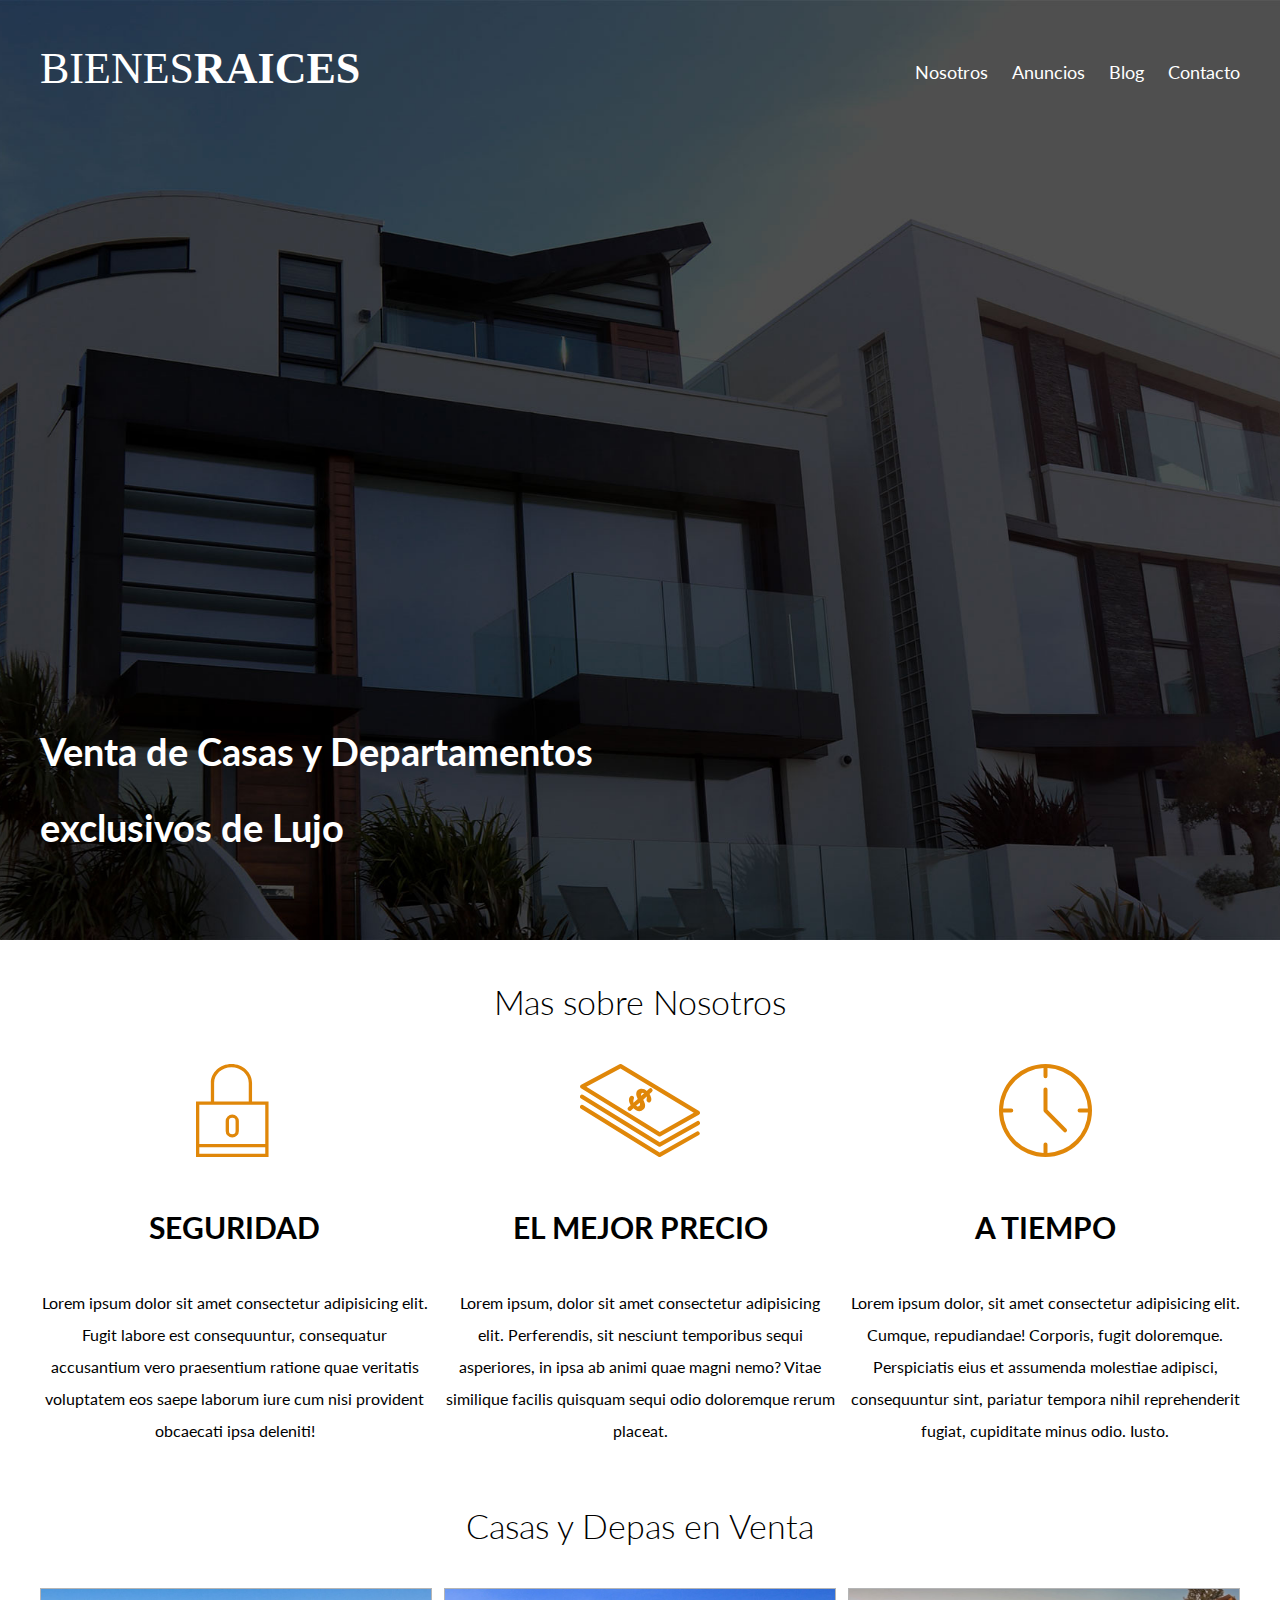
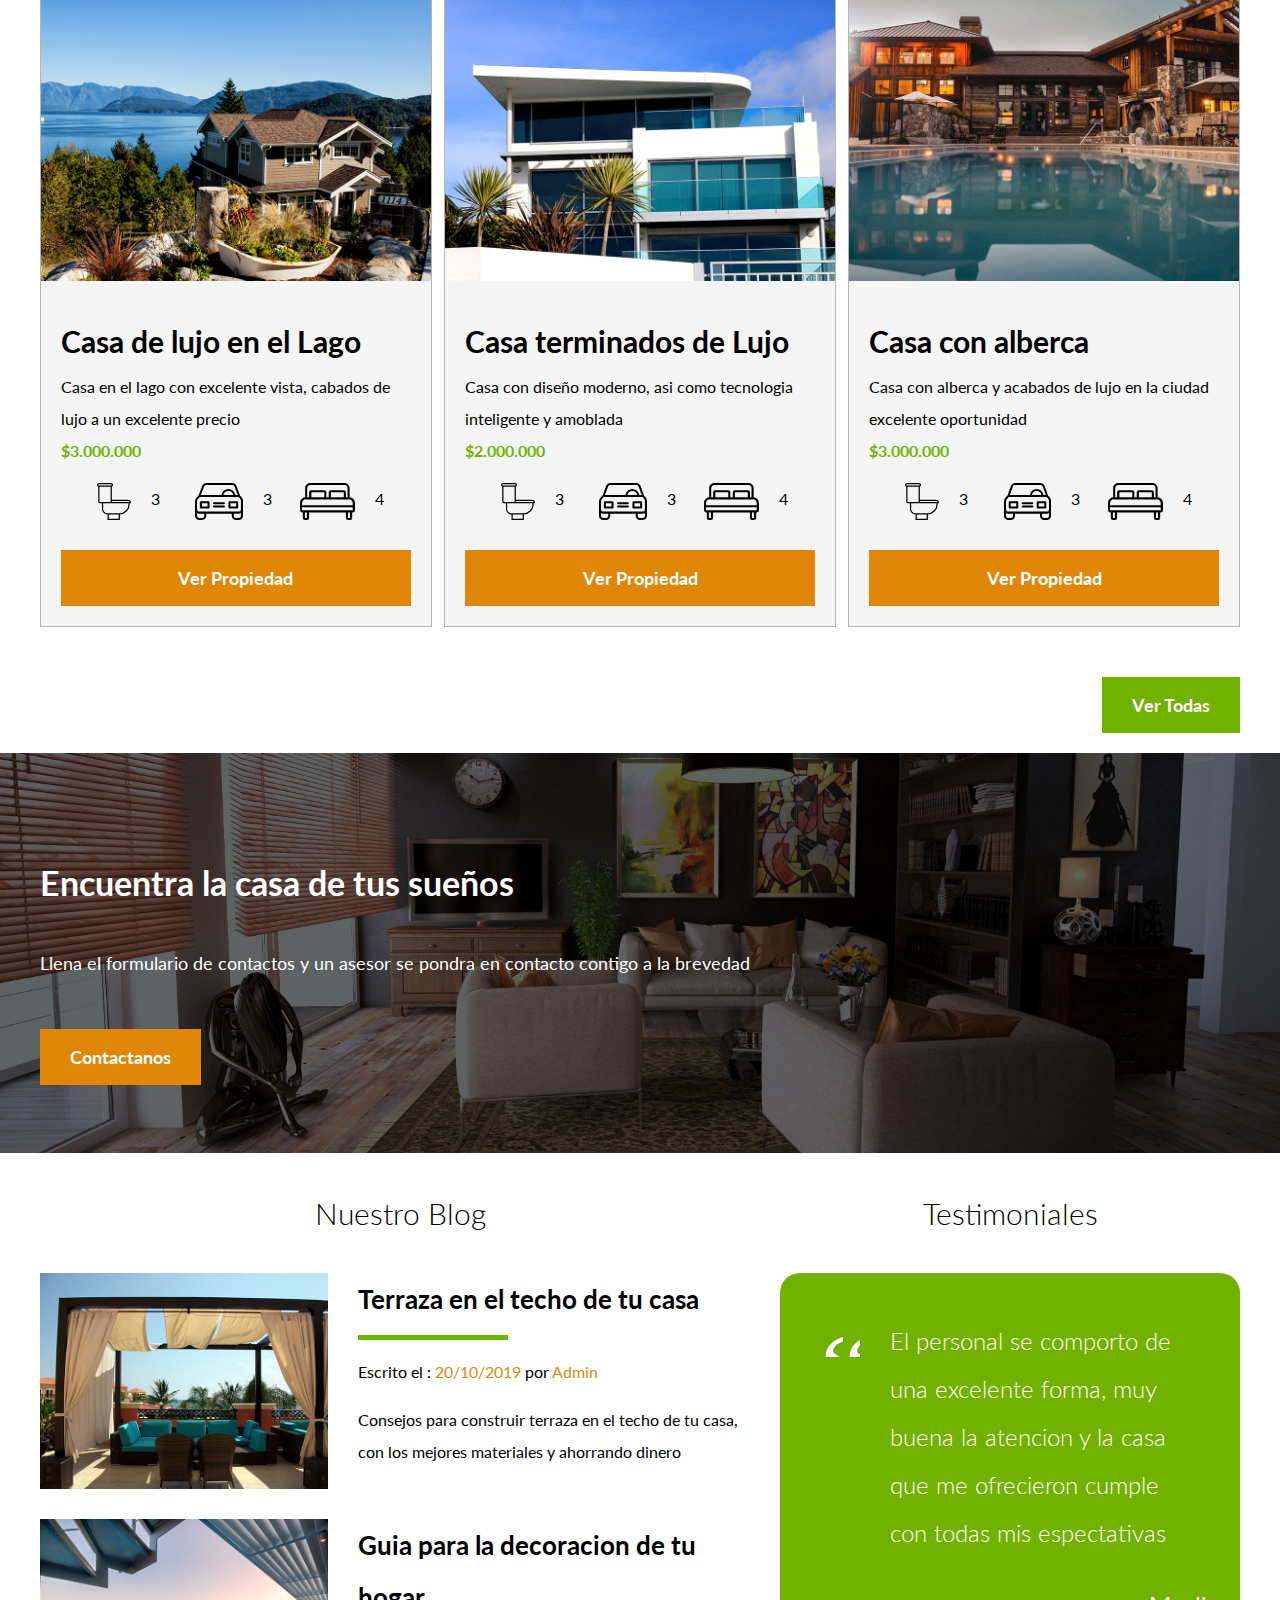
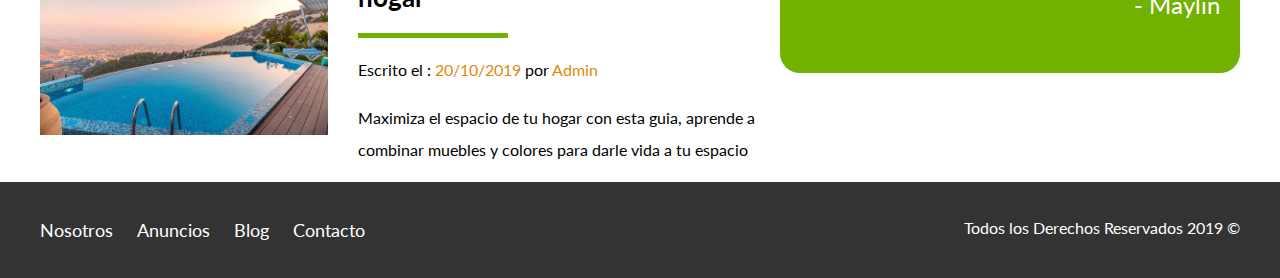
<file: index.html>
<!DOCTYPE html>
<html lang="en">

<head>
    <meta charset="UTF-8">
    <meta name="viewport" content="width=device-width, initial-scale=1.0">
    <meta http-equiv="X-UA-Compatible" content="ie=edge">
    <title>BIENES RAICES DEMO</title>
    <link href="https://fonts.googleapis.com/css?family=Lato:300,400,700,900" rel="stylesheet">
    <link rel="stylesheet" href="css/normalize.css">
    <link rel="stylesheet" href="css/style.css">
</head>

<body>

    <header class="site-header inicio">
        <div class="contenedor contenido-header">
            <!--contenedor-->
            <div class="barra">
                <a href="/">

                    <img src="img/logo.svg" alt="Logotipo de Bienes Raices">
                </a>
                <nav class="navegacion">
                    <a href="nosotros.html">Nosotros</a>
                    <a href="Anuncios.html">Anuncios</a>
                    <a href="Blog.html">Blog</a>
                    <a href="Contacto.html">Contacto</a>
                </nav>
            </div>
            <h1>Venta de Casas y Departamentos exclusivos de Lujo</h1>
        </div>
        <!--contenedor-->
    </header>
    <section class="contenedor seccion">
        <h2 class="fw-300 centrar-texto">Mas sobre Nosotros</h2>
        <div class="icono-nosotros">
            <div class="icono">
                <img src="img/icono1.svg" alt="Icono de Seguridad">
                <h3>Seguridad</h3>
                <p>Lorem ipsum dolor sit amet consectetur adipisicing elit. Fugit labore est consequuntur, consequatur
                    accusantium vero praesentium ratione quae veritatis voluptatem eos saepe laborum iure cum nisi
                    provident
                    obcaecati ipsa deleniti!</p>
            </div>

            <div class="icono">
                <img src="img/icono2.svg" alt="Icono de Mejor Precio">
                <h3>El Mejor Precio</h3>
                <p>Lorem ipsum, dolor sit amet consectetur adipisicing elit. Perferendis, sit nesciunt temporibus sequi
                    asperiores, in ipsa ab animi quae magni nemo? Vitae similique facilis quisquam sequi odio doloremque
                    rerum placeat.</p>
            </div>

            <div class="icono">
                <img src="img/icono3.svg" alt="Icono a Tiempo">
                <h3>A Tiempo</h3>
                <p>Lorem ipsum dolor, sit amet consectetur adipisicing elit. Cumque, repudiandae! Corporis, fugit
                    doloremque. Perspiciatis eius et assumenda molestiae adipisci, consequuntur sint, pariatur tempora
                    nihil
                    reprehenderit fugiat, cupiditate minus odio. Iusto.</p>
            </div>
        </div>
    </section>

    <main class="seccion contenedor">
        <h2 class="fw-300 centrar-texto">Casas y Depas en Venta</h2>
        <div class="contenedor-anuncios">

            <div class="anuncio">
                <img src="img/anuncio1.jpg" alt="Anuncio casa en el lago">
                <div class="contenido-anuncio">
                    <h3>Casa de lujo en el Lago</h3>
                    <p>Casa en el lago con excelente vista, cabados de lujo a un excelente precio</p>
                    <p class="precio">$3.000.000</p>
                    <ul class="iconos-caracteristicas">
                        <li>
                            <img src="img/icono_wc.svg" alt="icono wc">
                            <p>3</p>
                        </li>
                        <li>
                            <img src="img/icono_estacionamiento.svg" alt="icono autos">
                            <p>3</p>
                        </li>
                        <li>
                            <img src="img/icono_dormitorio.svg" alt="icono habitaciones">
                            <p>4</p>
                        </li>
                    </ul>

                    <a href="anuncio.html" class="boton boton-amarillo d-block">Ver Propiedad</a>
                </div>
            </div>

            <div class="anuncio">
                <img src="img/anuncio2.jpg" alt="Anuncio casa terminados de lujo">
                <div class="contenido-anuncio">
                    <h3>Casa terminados de Lujo</h3>
                    <p>Casa con diseño moderno, asi como tecnologia inteligente y amoblada</p>
                    <p class="precio">$2.000.000</p>
                    <ul class="iconos-caracteristicas">
                        <li>
                            <img src="img/icono_wc.svg" alt="icono wc">
                            <p>3</p>
                        </li>
                        <li>
                            <img src="img/icono_estacionamiento.svg" alt="icono autos">
                            <p>3</p>
                        </li>
                        <li>
                            <img src="img/icono_dormitorio.svg" alt="icono habitaciones">
                            <p>4</p>
                        </li>
                    </ul>
                    <a href="anuncio.html" class="boton boton-amarillo d-block">Ver Propiedad</a>
                </div>
            </div>

            <div class="anuncio">
                <img src="img/anuncio3.jpg" alt="Anuncio casa con alberca">
                <div class="contenido-anuncio">
                    <h3>Casa con alberca</h3>
                    <p>Casa con alberca y acabados de lujo en la ciudad excelente oportunidad</p>
                    <p class="precio">$3.000.000</p>
                    <ul class="iconos-caracteristicas">
                        <li>
                            <img src="img/icono_wc.svg" alt="icono wc">
                            <p>3</p>
                        </li>
                        <li>
                            <img src="img/icono_estacionamiento.svg" alt="icono autos">
                            <p>3</p>
                        </li>
                        <li>
                            <img src="img/icono_dormitorio.svg" alt="icono habitaciones">
                            <p>4</p>
                        </li>
                    </ul>
                    <a href="anuncio.html" class="boton boton-amarillo d-block">Ver Propiedad</a>
                </div>
            </div>
        </div>
        <div class="ver-todas">
            <a href="anuncios.html" class="boton boton-verde">Ver Todas</a>
        </div>
    </main>
    <section class="imagen-contacto">
        <div class="contenedor contenido-contacto">
            <h2>Encuentra la casa de tus sueños</h2>
            <p>Llena el formulario de contactos y un asesor se pondra en contacto contigo a la brevedad</p>
            <a href="contacto.html" class="boton boton-amarillo">Contactanos</a>
        </div>
    </section>
    <div class="seccion-inferior contenedor">
        <section class="blog">
            <h3 class="centrar-texto fw-300">Nuestro Blog</h3>
            <article class="entrada-blog">
                <div class="imagen">
                    <img src="img/blog1.jpg" alt="Entrada de Blog">
                </div>
                <div class="texto-entrada">
                    <a href="entrada.html">
                        <h4>Terraza en el techo de tu casa</h4>
                    </a>
                    <p>Escrito el : <span>20/10/2019</span> por <span>Admin</span> </p>
                    <p>Consejos para construir terraza en el techo de tu casa, con los mejores materiales
                        y ahorrando dinero</p>
                </div>
            </article>

            <article class="entrada-blog">
                <div class="imagen">
                    <img src="img/blog2.jpg" alt="Entrada a Blog">
                </div>
                <div class="texto-entrada">
                    <a href="entrada.html">
                        <h4>Guia para la decoracion de tu hogar</h4>
                    </a>
                    <p>Escrito el : <span>20/10/2019</span> por <span>Admin</span> </p>
                    <p>Maximiza el espacio de tu hogar con esta guia, aprende a combinar muebles y colores para darle
                        vida a
                        tu
                        espacio</p>
                </div>
            </article>
        </section>

        <section class="testimoniales">
            <h3 class="centrar-texto fw-300">Testimoniales</h3>
            <div class="testimonial">
                <blockquote>El personal se comporto de una excelente forma, muy buena la atencion y la casa que me
                    ofrecieron
                    cumple con todas mis espectativas
                </blockquote>
                <p>- Maylin</p>
            </div>
        </section>
    </div>
    <footer class="site-footer seccion">
        <div class="contenedor contenedor-footer">
            <nav class="navegacion">
                <a href="nosotros.html">Nosotros</a>
                <a href="Anuncios.html">Anuncios</a>
                <a href="Blog.html">Blog</a>
                <a href="Contacto.html">Contacto</a>
            </nav>

            <p class="copyright">Todos los Derechos Reservados 2019 &copy;</p>
        </div>
    </footer>

</body>

</html>
</file>
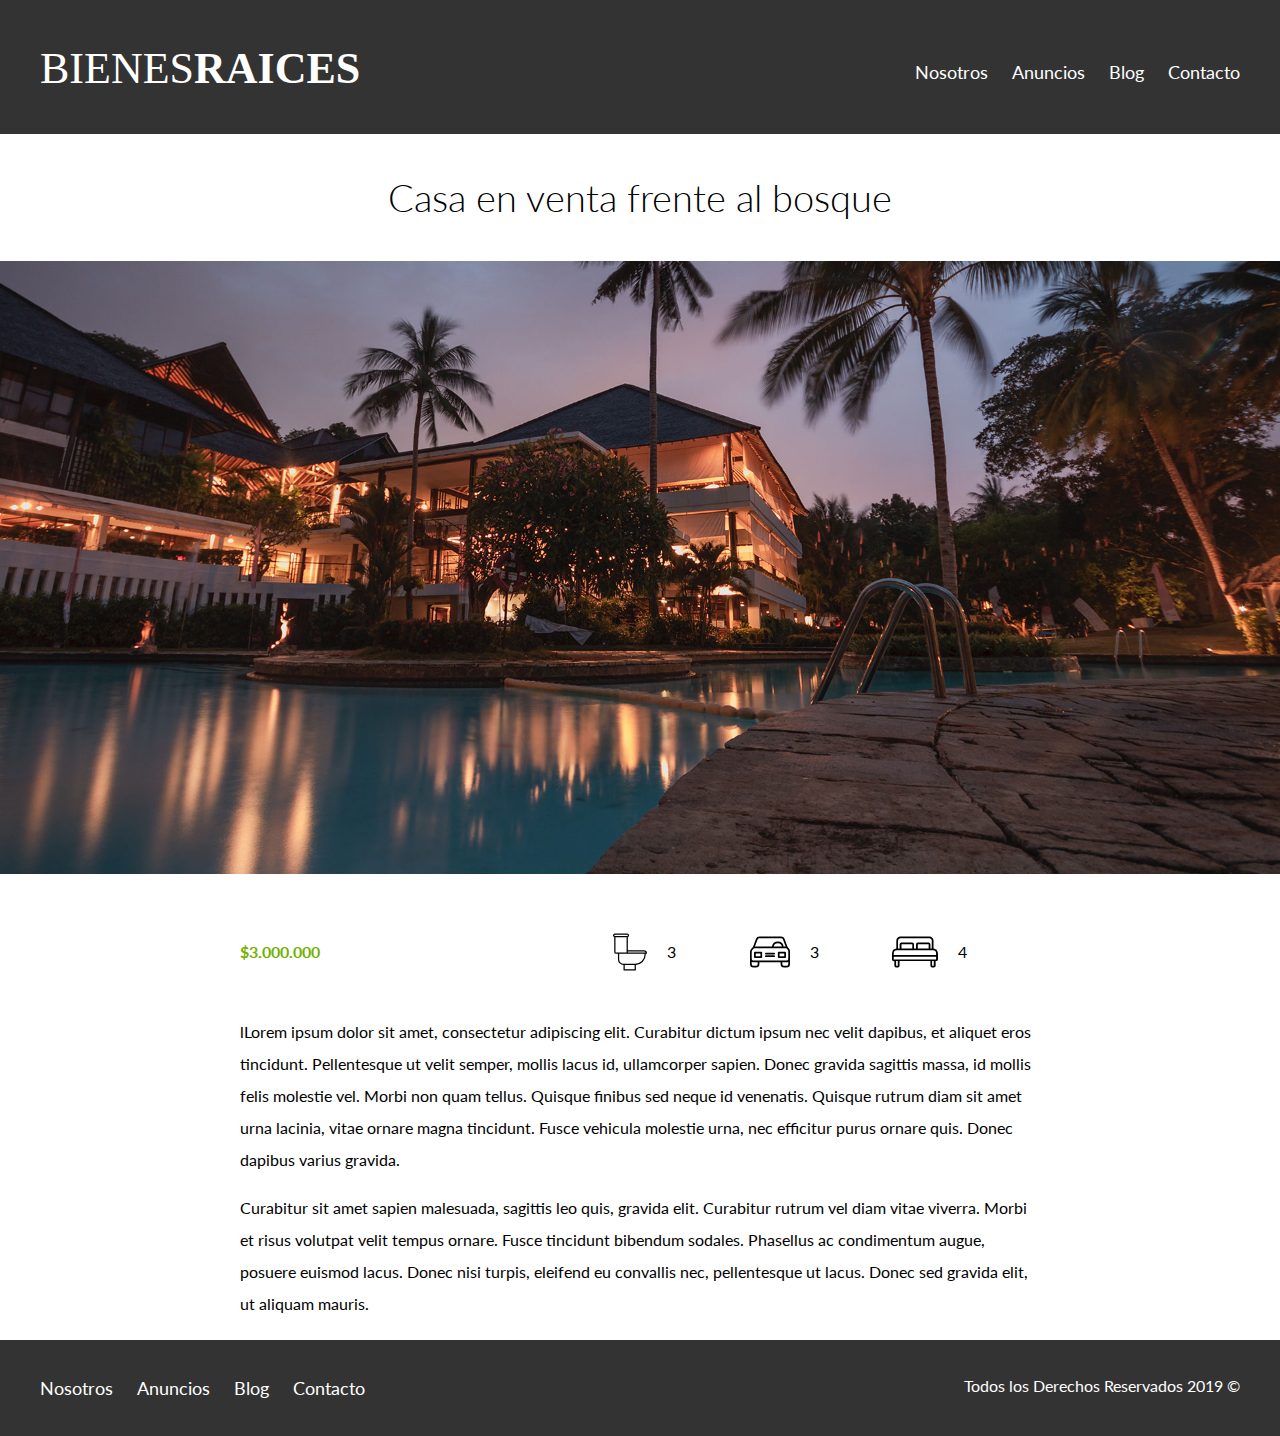
<file: anuncio.html>
<!DOCTYPE html>
<html lang="en">

<head>
    <meta charset="UTF-8">
    <meta name="viewport" content="width=device-width, initial-scale=1.0">
    <meta http-equiv="X-UA-Compatible" content="ie=edge">
    <title>BIENES RAICES </title>
    <link href="https://fonts.googleapis.com/css?family=Lato:300,400,700,900" rel="stylesheet">
    <link rel="stylesheet" href="css/normalize.css">
    <link rel="stylesheet" href="css/style.css">
</head>

<body>

    <header class="site-header">
        <div class="contenedor contenido-header">
            <!--contenedor-->
            <div class="barra">
                <a href="/">

                    <img src="img/logo.svg" alt="Logotipo de Bienes Raices">
                </a>
                <nav class="navegacion">
                    <a href="nosotros.html">Nosotros</a>
                    <a href="Anuncios.html">Anuncios</a>
                    <a href="Blog.html">Blog</a>
                    <a href="Contacto.html">Contacto</a>
                </nav>
            </div>

        </div>
        <!--contenedor-->
    </header>
    <h1 class="fw-300 centrar-texto">Casa en venta frente al bosque</h1>
    <img src="img/destacada.jpg" alt="Imagen anuncio">
    <main class="contenedor seccion contenido-centrado">
        <div class="resumen-propiedad">
            <p class="precio">$3.000.000</p>
            <ul class="iconos-caracteristicas">
                <li>
                    <img src="img/icono_wc.svg" alt="icono wc">
                    <p>3</p>
                </li>
                <li>
                    <img src="img/icono_estacionamiento.svg" alt="icono autos">
                    <p>3</p>
                </li>
                <li>
                    <img src="img/icono_dormitorio.svg" alt="icono habitaciones">
                    <p>4</p>
                </li>
            </ul>
        </div>
        <!--resumen-propiedad-->
        <p>lLorem ipsum dolor sit amet, consectetur adipiscing elit. Curabitur dictum ipsum nec velit dapibus, et
            aliquet eros tincidunt. Pellentesque ut velit semper, mollis lacus id, ullamcorper sapien. Donec gravida
            sagittis massa, id mollis felis molestie vel. Morbi non quam tellus. Quisque finibus sed neque id venenatis.
            Quisque rutrum diam sit amet urna lacinia, vitae ornare magna tincidunt. Fusce vehicula molestie urna, nec
            efficitur purus ornare quis. Donec dapibus varius gravida.</p>

        <p>Curabitur sit amet sapien malesuada, sagittis leo quis, gravida elit. Curabitur rutrum vel diam vitae
            viverra. Morbi et risus volutpat velit tempus ornare. Fusce tincidunt bibendum sodales. Phasellus ac
            condimentum augue, posuere euismod lacus. Donec nisi turpis, eleifend eu convallis nec, pellentesque ut
            lacus. Donec sed gravida elit, ut aliquam mauris.</p>
    </main>
    <footer class="site-footer seccion">
        <div class="contenedor contenedor-footer">
            <nav class="navegacion">
                <a href="nosotros.html">Nosotros</a>
                <a href="Anuncios.html">Anuncios</a>
                <a href="Blog.html">Blog</a>
                <a href="Contacto.html">Contacto</a>
            </nav>

            <p class="copyright">Todos los Derechos Reservados 2019 &copy;</p>
        </div>
    </footer>

</body>

</html>
</file>
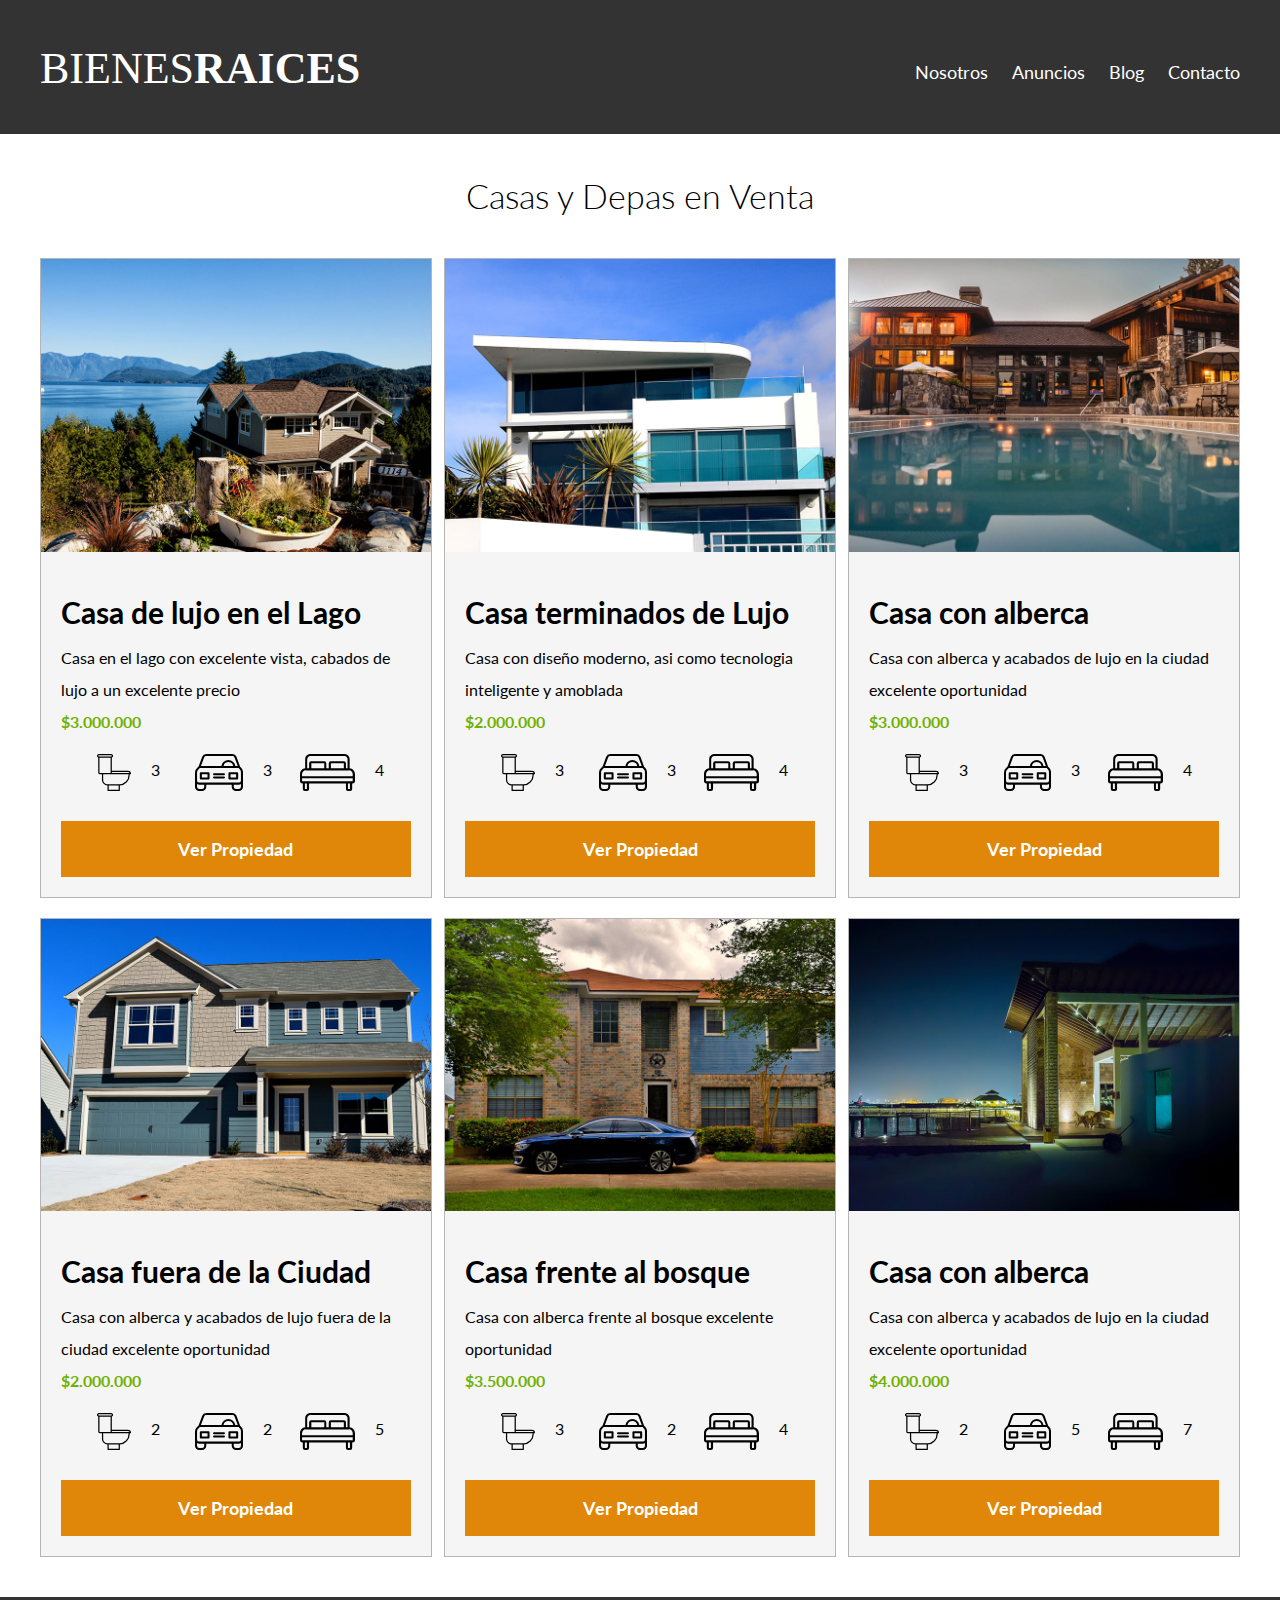
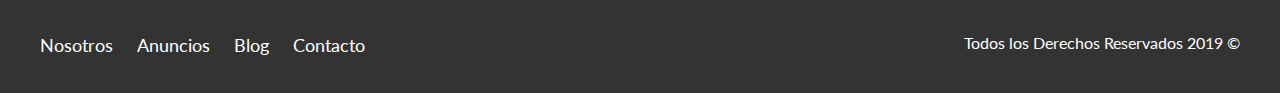
<file: anuncios.html>
<!DOCTYPE html>
<html lang="en">

<head>
    <meta charset="UTF-8">
    <meta name="viewport" content="width=device-width, initial-scale=1.0">
    <meta http-equiv="X-UA-Compatible" content="ie=edge">
    <title>BIENES RAICES </title>
    <link href="https://fonts.googleapis.com/css?family=Lato:300,400,700,900" rel="stylesheet">
    <link rel="stylesheet" href="css/normalize.css">
    <link rel="stylesheet" href="css/style.css">
</head>

<header class="site-header">
    <div class="contenedor contenido-header">
        <!--contenedor-->
        <div class="barra">
            <a href="/">

                <img src="img/logo.svg" alt="Logotipo de Bienes Raices">
            </a>
            <nav class="navegacion">
                <a href="nosotros.html">Nosotros</a>
                <a href="Anuncios.html">Anuncios</a>
                <a href="Blog.html">Blog</a>
                <a href="Contacto.html">Contacto</a>
            </nav>
        </div>

    </div>
    <!--contenedor-->
</header>


<main class="seccion contenedor">
    <h2 class="fw-300 centrar-texto">Casas y Depas en Venta</h2>
    <div class="contenedor-anuncios">

        <div class="anuncio">
            <img src="img/anuncio1.jpg" alt="Anuncio casa en el lago">
            <div class="contenido-anuncio">
                <h3>Casa de lujo en el Lago</h3>
                <p>Casa en el lago con excelente vista, cabados de lujo a un excelente precio</p>
                <p class="precio">$3.000.000</p>
                <ul class="iconos-caracteristicas">
                    <li>
                        <img src="img/icono_wc.svg" alt="icono wc">
                        <p>3</p>
                    </li>
                    <li>
                        <img src="img/icono_estacionamiento.svg" alt="icono autos">
                        <p>3</p>
                    </li>
                    <li>
                        <img src="img/icono_dormitorio.svg" alt="icono habitaciones">
                        <p>4</p>
                    </li>
                </ul>

                <a href="anuncio.html" class="boton boton-amarillo d-block">Ver Propiedad</a>
            </div>
        </div>

        <div class="anuncio">
            <img src="img/anuncio2.jpg" alt="Anuncio casa terminados de lujo">
            <div class="contenido-anuncio">
                <h3>Casa terminados de Lujo</h3>
                <p>Casa con diseño moderno, asi como tecnologia inteligente y amoblada</p>
                <p class="precio">$2.000.000</p>
                <ul class="iconos-caracteristicas">
                    <li>
                        <img src="img/icono_wc.svg" alt="icono wc">
                        <p>3</p>
                    </li>
                    <li>
                        <img src="img/icono_estacionamiento.svg" alt="icono autos">
                        <p>3</p>
                    </li>
                    <li>
                        <img src="img/icono_dormitorio.svg" alt="icono habitaciones">
                        <p>4</p>
                    </li>
                </ul>
                <a href="anuncio.html" class="boton boton-amarillo d-block">Ver Propiedad</a>
            </div>
        </div>

        <div class="anuncio">
            <img src="img/anuncio3.jpg" alt="Anuncio casa con alberca">
            <div class="contenido-anuncio">
                <h3>Casa con alberca</h3>
                <p>Casa con alberca y acabados de lujo en la ciudad excelente oportunidad</p>
                <p class="precio">$3.000.000</p>
                <ul class="iconos-caracteristicas">
                    <li>
                        <img src="img/icono_wc.svg" alt="icono wc">
                        <p>3</p>
                    </li>
                    <li>
                        <img src="img/icono_estacionamiento.svg" alt="icono autos">
                        <p>3</p>
                    </li>
                    <li>
                        <img src="img/icono_dormitorio.svg" alt="icono habitaciones">
                        <p>4</p>
                    </li>
                </ul>
                <a href="anuncio.html" class="boton boton-amarillo d-block">Ver Propiedad</a>
            </div>
            <!--contenido-anuncio-->
        </div>
        <!--anuncio-->
        <div class="anuncio">
            <img src="img/anuncio4.jpg" alt="Anuncio casa de Lujo">
            <div class="contenido-anuncio">
                <h3>Casa fuera de la Ciudad</h3>
                <p>Casa con alberca y acabados de lujo fuera de la ciudad excelente oportunidad</p>
                <p class="precio">$2.000.000</p>
                <ul class="iconos-caracteristicas">
                    <li>
                        <img src="img/icono_wc.svg" alt="icono wc">
                        <p>2</p>
                    </li>
                    <li>
                        <img src="img/icono_estacionamiento.svg" alt="icono autos">
                        <p>2</p>
                    </li>
                    <li>
                        <img src="img/icono_dormitorio.svg" alt="icono habitaciones">
                        <p>5</p>
                    </li>
                </ul>
                <a href="anuncio.html" class="boton boton-amarillo d-block">Ver Propiedad</a>
            </div>
            <!--contenido-anuncio-->
        </div>
        <!--anuncio-->
        <div class="anuncio">
            <img src="img/anuncio5.jpg" alt="Anuncio frente al bosque">
            <div class="contenido-anuncio">
                <h3>Casa frente al bosque</h3>
                <p>Casa con alberca frente al bosque excelente oportunidad</p>
                <p class="precio">$3.500.000</p>
                <ul class="iconos-caracteristicas">
                    <li>
                        <img src="img/icono_wc.svg" alt="icono wc">
                        <p>3</p>
                    </li>
                    <li>
                        <img src="img/icono_estacionamiento.svg" alt="icono autos">
                        <p>2</p>
                    </li>
                    <li>
                        <img src="img/icono_dormitorio.svg" alt="icono habitaciones">
                        <p>4</p>
                    </li>
                </ul>
                <a href="anuncio.html" class="boton boton-amarillo d-block">Ver Propiedad</a>
            </div>
            <!--contenido-anuncio-->
        </div>
        <!--anuncio-->
        <div class="anuncio">
            <img src="img/anuncio6.jpg" alt="Anuncio casa con alberca">
            <div class="contenido-anuncio">
                <h3>Casa con alberca</h3>
                <p>Casa con alberca y acabados de lujo en la ciudad excelente oportunidad</p>
                <p class="precio">$4.000.000</p>
                <ul class="iconos-caracteristicas">
                    <li>
                        <img src="img/icono_wc.svg" alt="icono wc">
                        <p>2</p>
                    </li>
                    <li>
                        <img src="img/icono_estacionamiento.svg" alt="icono autos">
                        <p>5</p>
                    </li>
                    <li>
                        <img src="img/icono_dormitorio.svg" alt="icono habitaciones">
                        <p>7</p>
                    </li>
                </ul>
                <a href="anuncio.html" class="boton boton-amarillo d-block">Ver Propiedad</a>
            </div>
            <!--contenido-anuncio-->
        </div>
        <!--anuncio-->
    </div>

</main>

<body>


    <footer class="site-footer seccion">
        <div class="contenedor contenedor-footer">
            <nav class="navegacion">
                <a href="nosotros.html">Nosotros</a>
                <a href="Anuncios.html">Anuncios</a>
                <a href="Blog.html">Blog</a>
                <a href="Contacto.html">Contacto</a>
            </nav>

            <p class="copyright">Todos los Derechos Reservados 2019 &copy;</p>
        </div>
    </footer>

</body>

</html>
</file>
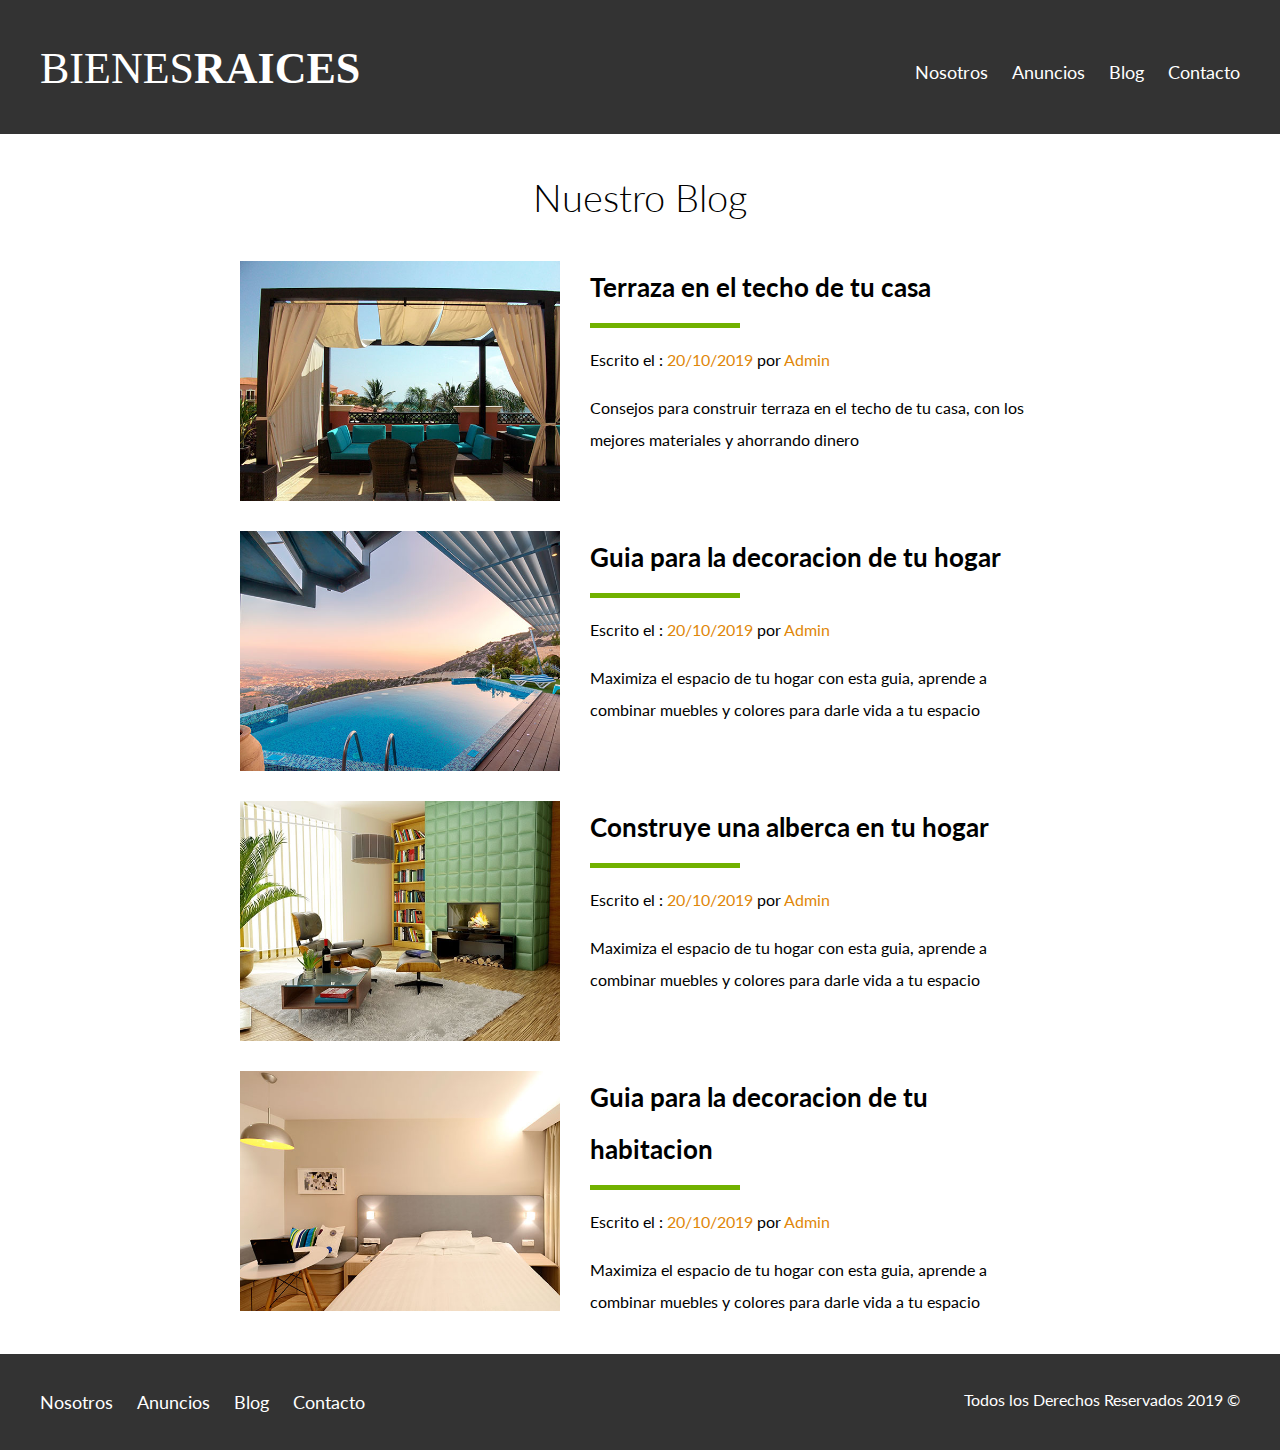
<file: blog.html>
<!DOCTYPE html>
<html lang="en">

<head>
    <meta charset="UTF-8">
    <meta name="viewport" content="width=device-width, initial-scale=1.0">
    <meta http-equiv="X-UA-Compatible" content="ie=edge">
    <title>BIENES RAICES </title>
    <link href="https://fonts.googleapis.com/css?family=Lato:300,400,700,900" rel="stylesheet">
    <link rel="stylesheet" href="css/normalize.css">
    <link rel="stylesheet" href="css/style.css">
</head>

<body>

    <header class="site-header">
        <div class="contenedor contenido-header">
            <!--contenedor-->
            <div class="barra">
                <a href="/">

                    <img src="img/logo.svg" alt="Logotipo de Bienes Raices">
                </a>
                <nav class="navegacion">
                    <a href="nosotros.html">Nosotros</a>
                    <a href="Anuncios.html">Anuncios</a>
                    <a href="Blog.html">Blog</a>
                    <a href="Contacto.html">Contacto</a>
                </nav>
            </div>

        </div>
        <!--contenedor-->
    </header>

    <main class="contenedor seccion contenido-centrado">
        <h1 class="fw-300 centrar-texto">Nuestro Blog</h1>
        <article class="entrada-blog">
            <div class="imagen">
                <img src="img/blog1.jpg" alt="Entrada de Blog">
            </div>
            <div class="texto-entrada">
                <a href="entrada.html">
                    <h4>Terraza en el techo de tu casa</h4>
                </a>
                <p>Escrito el : <span>20/10/2019</span> por <span>Admin</span> </p>
                <p>Consejos para construir terraza en el techo de tu casa, con los mejores materiales
                    y ahorrando dinero</p>
            </div>
        </article>

        <article class="entrada-blog">
            <div class="imagen">
                <img src="img/blog2.jpg" alt="Entrada a Blog">
            </div>
            <div class="texto-entrada">
                <a href="entrada.html">
                    <h4>Guia para la decoracion de tu hogar</h4>
                </a>
                <p>Escrito el : <span>20/10/2019</span> por <span>Admin</span> </p>
                <p>Maximiza el espacio de tu hogar con esta guia, aprende a combinar muebles y colores para darle
                    vida a
                    tu
                    espacio</p>
            </div>
        </article>
        <article class="entrada-blog">
            <div class="imagen">
                <img src="img/blog3.jpg" alt="Entrada a Blog">
            </div>
            <div class="texto-entrada">
                <a href="entrada.html">
                    <h4>Construye una alberca en tu hogar</h4>
                </a>
                <p>Escrito el : <span>20/10/2019</span> por <span>Admin</span> </p>
                <p>Maximiza el espacio de tu hogar con esta guia, aprende a combinar muebles y colores para darle
                    vida a
                    tu
                    espacio</p>
            </div>
        </article>
        <article class="entrada-blog">
            <div class="imagen">
                <img src="img/blog4.jpg" alt="Entrada a Blog">
            </div>
            <div class="texto-entrada">
                <a href="entrada.html">
                    <h4>Guia para la decoracion de tu habitacion</h4>
                </a>
                <p>Escrito el : <span>20/10/2019</span> por <span>Admin</span> </p>
                <p>Maximiza el espacio de tu hogar con esta guia, aprende a combinar muebles y colores para darle
                    vida a
                    tu
                    espacio</p>
            </div>
        </article>
    </main>
    <footer class="site-footer seccion">
        <div class="contenedor contenedor-footer">
            <nav class="navegacion">
                <a href="nosotros.html">Nosotros</a>
                <a href="Anuncios.html">Anuncios</a>
                <a href="Blog.html">Blog</a>
                <a href="Contacto.html">Contacto</a>
            </nav>

            <p class="copyright">Todos los Derechos Reservados 2019 &copy;</p>
        </div>
    </footer>

</body>

</html>
</file>
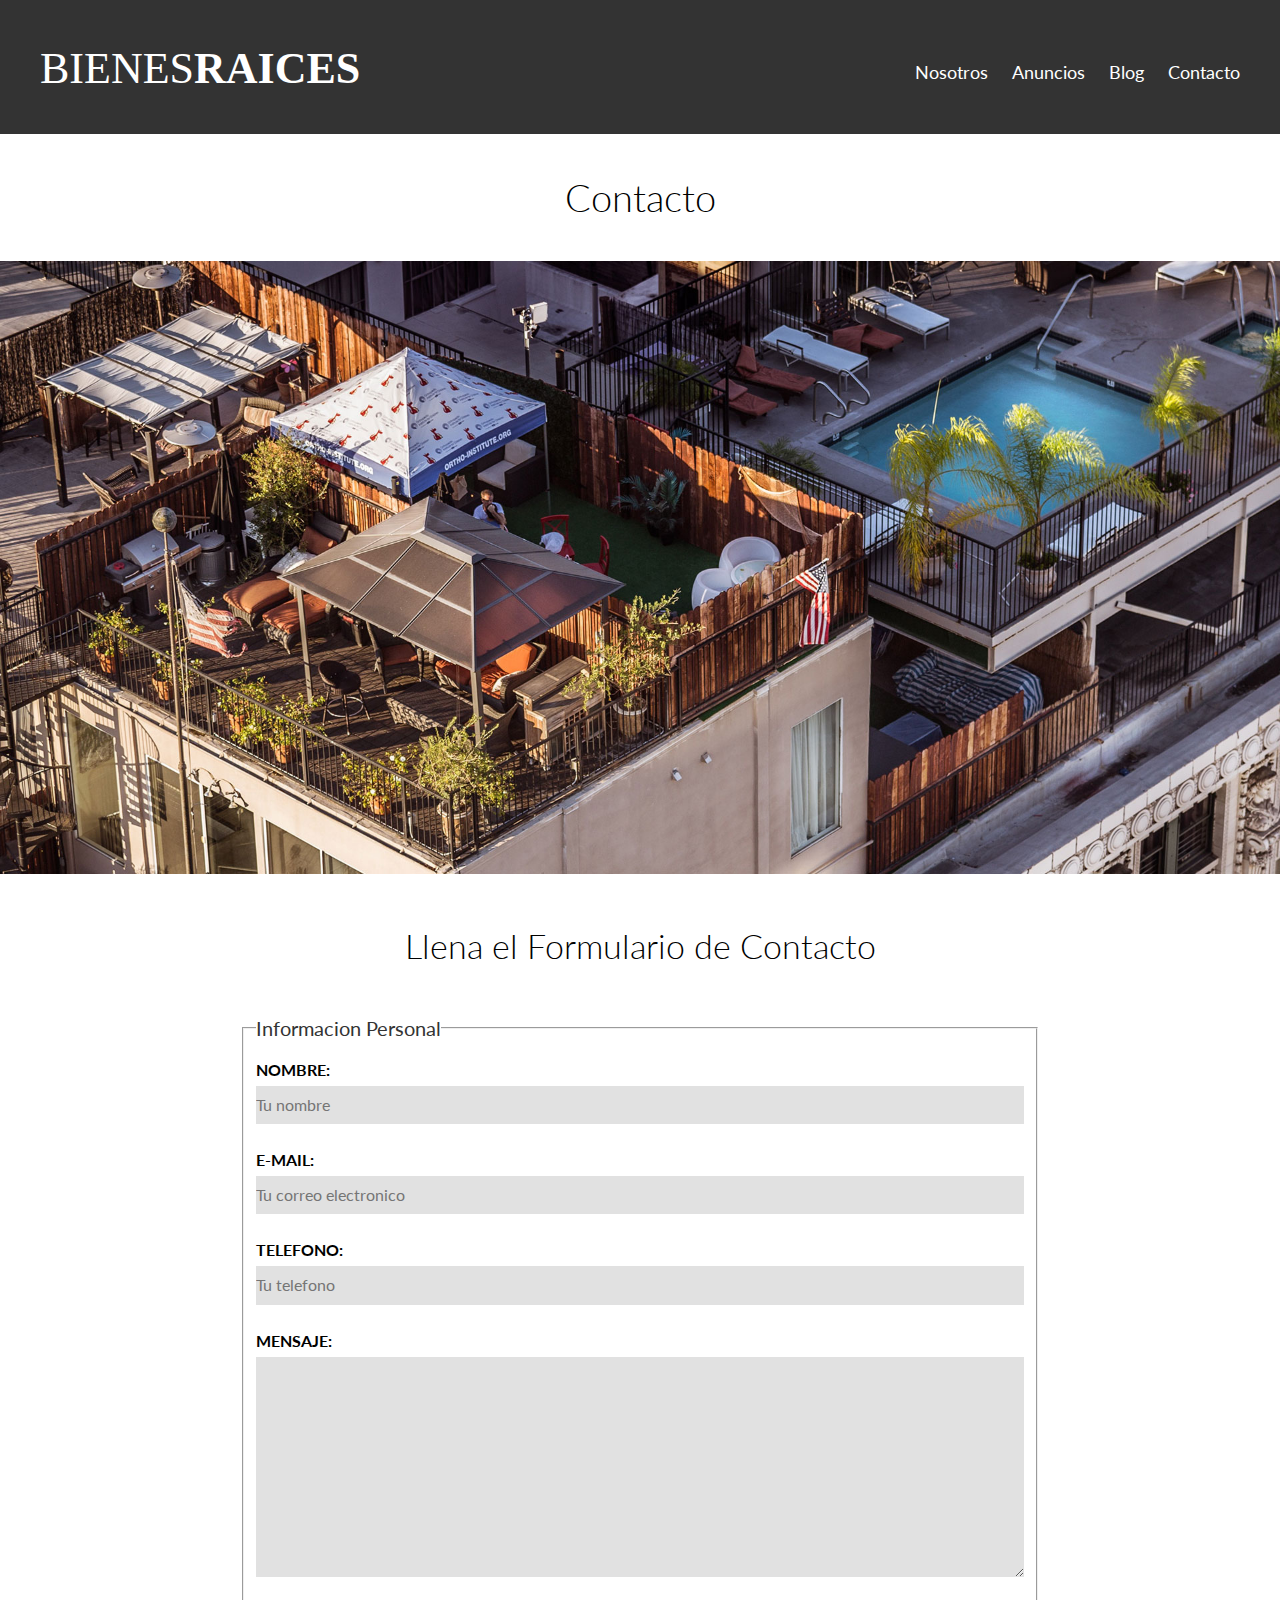
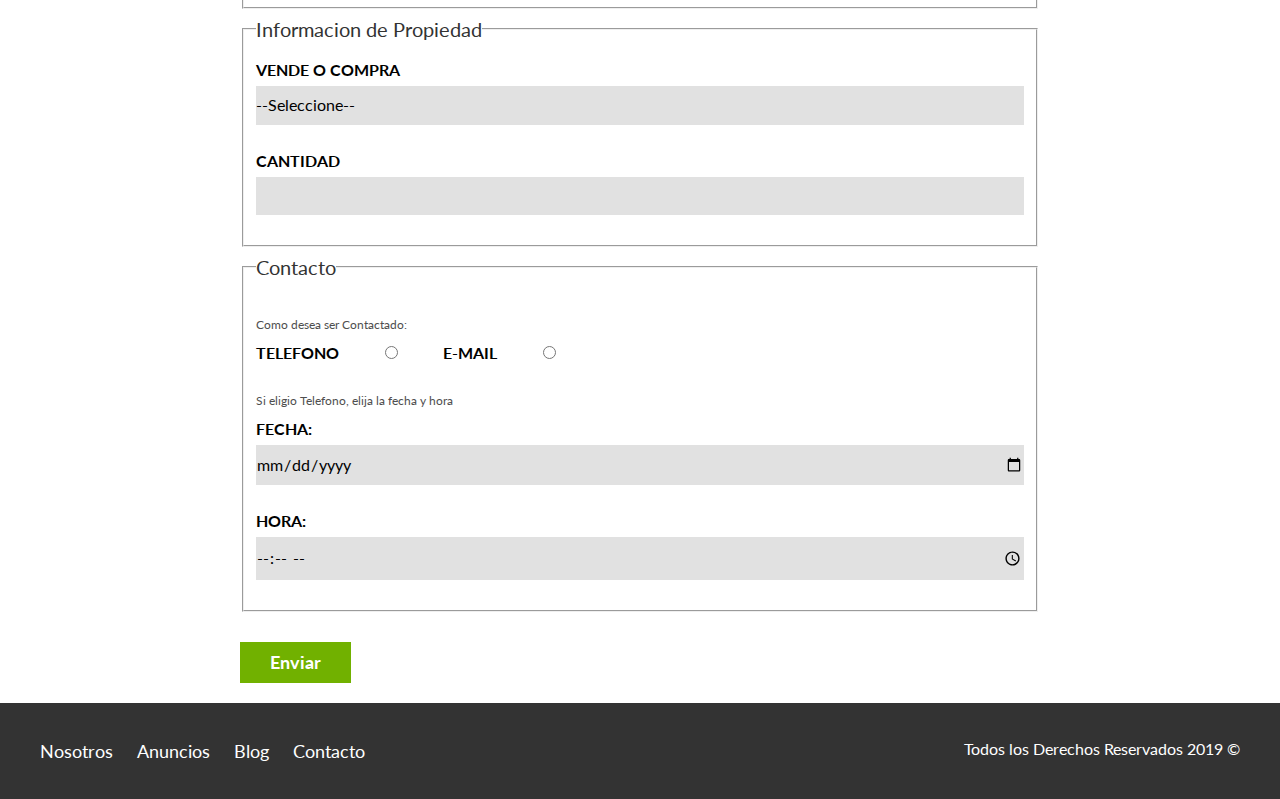
<file: contacto.html>
<!DOCTYPE html>
<html lang="en">

<head>
    <meta charset="UTF-8">
    <meta name="viewport" content="width=device-width, initial-scale=1.0">
    <meta http-equiv="X-UA-Compatible" content="ie=edge">
    <title>BIENES RAICES </title>
    <link href="https://fonts.googleapis.com/css?family=Lato:300,400,700,900" rel="stylesheet">
    <link rel="stylesheet" href="css/normalize.css">
    <link rel="stylesheet" href="css/style.css">
</head>

<body>

    <header class="site-header">
        <div class="contenedor contenido-header">
            <!--contenedor-->
            <div class="barra">
                <a href="/">

                    <img src="img/logo.svg" alt="Logotipo de Bienes Raices">
                </a>
                <nav class="navegacion">
                    <a href="nosotros.html">Nosotros</a>
                    <a href="Anuncios.html">Anuncios</a>
                    <a href="Blog.html">Blog</a>
                    <a href="Contacto.html">Contacto</a>
                </nav>
            </div>

        </div>
        <!--contenedor-->
    </header>
    <h1 class="fw-300 centrar-texto">Contacto</h1>
    <img src="img/destacada3.jpg" alt="Imagen Principal">
    <main class="contenedor seccion contenido-centrado">
        <h2 class="fw-300 centrar-texto">Llena el Formulario de Contacto</h2>
        <form class="contacto" action="">
            <fieldset>
                <legend>Informacion Personal</legend>

                <label for="nombre">Nombre:</label>
                <input type="text" id="nombre" placeholder="Tu nombre">

                <label for="email">E-mail:</label>
                <input type="email" id="email" placeholder="Tu correo electronico" required>

                <label for="telefono">Telefono:</label>
                <input type="number" id="telefono" placeholder="Tu telefono" required>

                <label for="mensaje">Mensaje:</label>
                <textarea name="" id="mensaje"></textarea>


            </fieldset>
            <fieldset>
                <legend>Informacion de Propiedad</legend>

                <label for="opciones">Vende o Compra</label>
                <select name="" id="opciones">
                    <option value="" disabled selected>--Seleccione--</option>
                    <option value="">Compra</option>
                    <option value="">Vende</option>
                </select>

                <label for="cantidad">Cantidad</label>
                <input type="number" min="0" max="100" step="5">
            </fieldset>
            <fieldset>
                <legend>Contacto</legend>

                <p>Como desea ser Contactado:</p>
                <div class="forma-contacto">

                    <label for="telefono">Telefono</label>
                    <input type="radio" name="contacto" value="telefono" id="telefono">

                    <label for="correo">E-mail</label>
                    <input type="radio" name="contacto" name="correo" id="correo">
                </div>

                <p>Si eligio Telefono, elija la fecha y hora</p>
                <label for="fecha">Fecha:</label>
                <input type="date" id="fecha">

                <label for="hora">Hora:</label>
                <input type="time" id="hora" min="09:00" max="18:00">

            </fieldset>
            <input type="submit" value="Enviar" class="boton boton-verde">
        </form>
    </main>
    <footer class="site-footer seccion">
        <div class="contenedor contenedor-footer">
            <nav class="navegacion">
                <a href="nosotros.html">Nosotros</a>
                <a href="Anuncios.html">Anuncios</a>
                <a href="Blog.html">Blog</a>
                <a href="Contacto.html">Contacto</a>
            </nav>

            <p class="copyright">Todos los Derechos Reservados 2019 &copy;</p>
        </div>
    </footer>

</body>

</html>
</file>
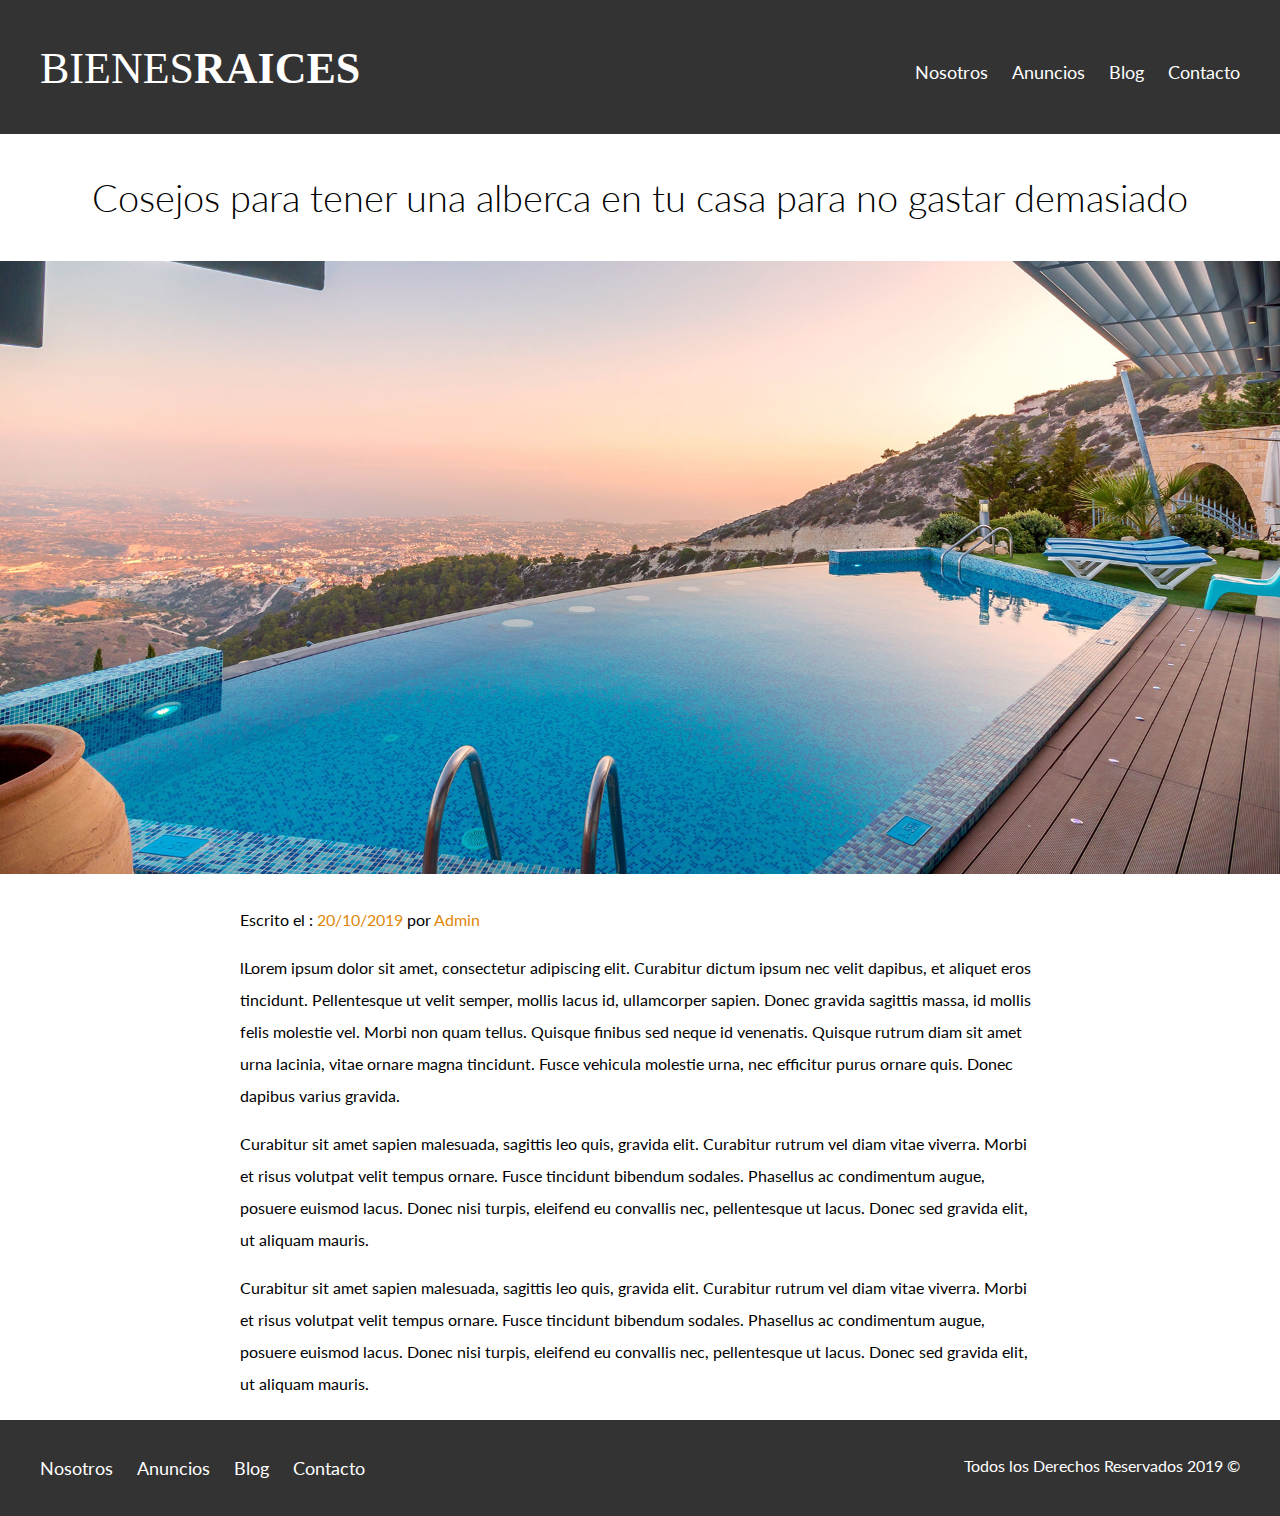
<file: entrada.html>
<!DOCTYPE html>
<html lang="en">

<head>
    <meta charset="UTF-8">
    <meta name="viewport" content="width=device-width, initial-scale=1.0">
    <meta http-equiv="X-UA-Compatible" content="ie=edge">
    <title>BIENES RAICES </title>
    <link href="https://fonts.googleapis.com/css?family=Lato:300,400,700,900" rel="stylesheet">
    <link rel="stylesheet" href="css/normalize.css">
    <link rel="stylesheet" href="css/style.css">
</head>

<body>

    <header class="site-header">
        <div class="contenedor contenido-header">
            <!--contenedor-->
            <div class="barra">
                <a href="/">

                    <img src="img/logo.svg" alt="Logotipo de Bienes Raices">
                </a>
                <nav class="navegacion">
                    <a href="nosotros.html">Nosotros</a>
                    <a href="Anuncios.html">Anuncios</a>
                    <a href="Blog.html">Blog</a>
                    <a href="Contacto.html">Contacto</a>
                </nav>
            </div>

        </div>
        <!--contenedor-->
    </header>
    <h1 class="fw-300 centrar-texto">Cosejos para tener una alberca en tu casa para no gastar demasiado</h1>
    <img src="img/destacada2.jpg" alt="Imagen principal">
    <main class="contenedor seccion contenido-centrado texto-entrada">
        <p>Escrito el : <span>20/10/2019</span> por <span>Admin</span> </p>
        <p>lLorem ipsum dolor sit amet, consectetur adipiscing elit. Curabitur dictum ipsum nec velit dapibus, et
            aliquet eros tincidunt. Pellentesque ut velit semper, mollis lacus id, ullamcorper sapien. Donec gravida
            sagittis massa, id mollis felis molestie vel. Morbi non quam tellus. Quisque finibus sed neque id venenatis.
            Quisque rutrum diam sit amet urna lacinia, vitae ornare magna tincidunt. Fusce vehicula molestie urna, nec
            efficitur purus ornare quis. Donec dapibus varius gravida.</p>

        <p>Curabitur sit amet sapien malesuada, sagittis leo quis, gravida elit. Curabitur rutrum vel diam vitae
            viverra. Morbi et risus volutpat velit tempus ornare. Fusce tincidunt bibendum sodales. Phasellus ac
            condimentum augue, posuere euismod lacus. Donec nisi turpis, eleifend eu convallis nec, pellentesque ut
            lacus. Donec sed gravida elit, ut aliquam mauris.</p>
        <p>Curabitur sit amet sapien malesuada, sagittis leo quis, gravida elit. Curabitur rutrum vel diam vitae
            viverra. Morbi et risus volutpat velit tempus ornare. Fusce tincidunt bibendum sodales. Phasellus ac
            condimentum augue, posuere euismod lacus. Donec nisi turpis, eleifend eu convallis nec, pellentesque ut
            lacus. Donec sed gravida elit, ut aliquam mauris.</p>
    </main>
    <footer class="site-footer seccion">
        <div class="contenedor contenedor-footer">
            <nav class="navegacion">
                <a href="nosotros.html">Nosotros</a>
                <a href="Anuncios.html">Anuncios</a>
                <a href="Blog.html">Blog</a>
                <a href="Contacto.html">Contacto</a>
            </nav>

            <p class="copyright">Todos los Derechos Reservados 2019 &copy;</p>
        </div>
    </footer>

</body>

</html>
</file>
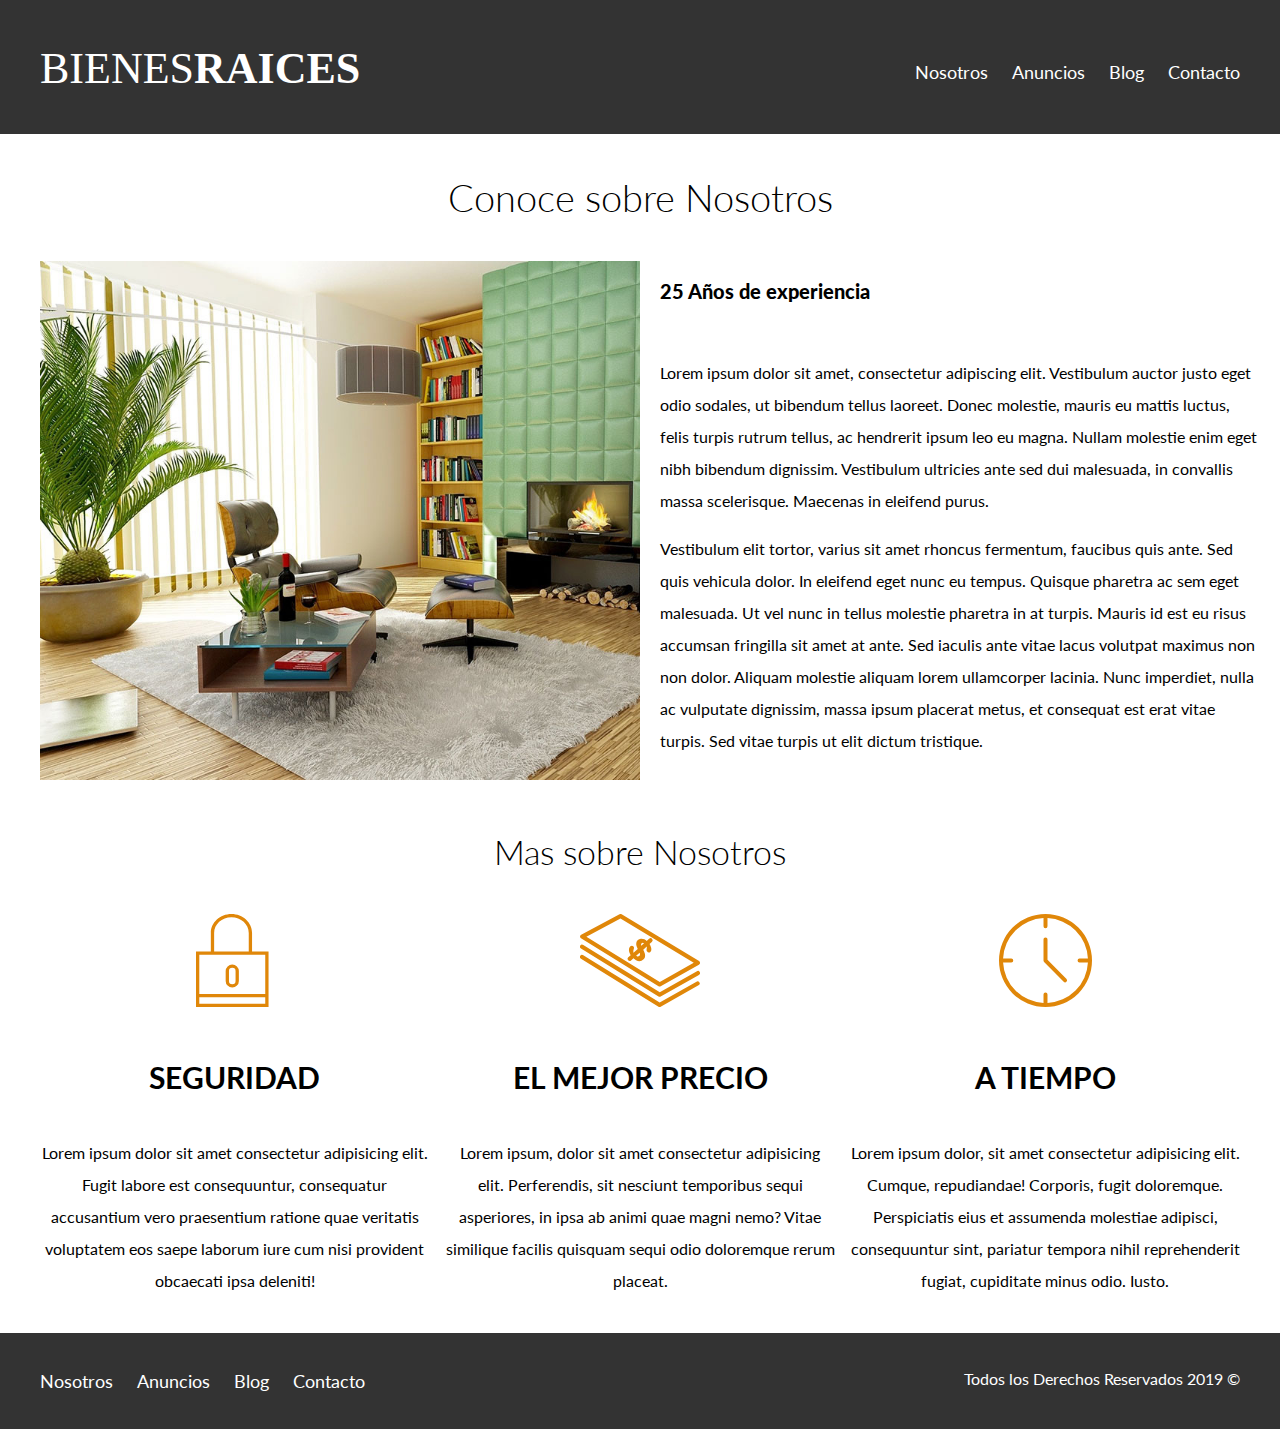
<file: nosotros.html>
<!DOCTYPE html>
<html lang="en">

<head>
    <meta charset="UTF-8">
    <meta name="viewport" content="width=device-width, initial-scale=1.0">
    <meta http-equiv="X-UA-Compatible" content="ie=edge">
    <title>BIENES RAICES </title>
    <link href="https://fonts.googleapis.com/css?family=Lato:300,400,700,900" rel="stylesheet">
    <link rel="stylesheet" href="css/normalize.css">
    <link rel="stylesheet" href="css/style.css">
</head>

<body>

    <header class="site-header">
        <div class="contenedor contenido-header">
            <!--contenedor-->
            <div class="barra">
                <a href="/">

                    <img src="img/logo.svg" alt="Logotipo de Bienes Raices">
                </a>
                <nav class="navegacion">
                    <a href="nosotros.html">Nosotros</a>
                    <a href="Anuncios.html">Anuncios</a>
                    <a href="Blog.html">Blog</a>
                    <a href="Contacto.html">Contacto</a>
                </nav>
            </div>

        </div>
        <!--contenedor-->
    </header>
    <main class="contenedor">
        <h1 class="fw-300 centrar-texto">Conoce sobre Nosotros</h1>
        <div class="contenido-nosotros">
            <div class="imagen">
                <img src="img/nosotros.jpg" alt="Imagen sobre Nosotros">
            </div>
            <div class="texto-nosotros">
                <blockquote>25 Años de experiencia</blockquote>
                <p>Lorem ipsum dolor sit amet, consectetur adipiscing elit. Vestibulum auctor justo eget odio sodales,
                    ut bibendum tellus laoreet. Donec molestie, mauris eu mattis luctus, felis turpis rutrum tellus, ac
                    hendrerit ipsum leo eu magna. Nullam molestie enim eget nibh bibendum dignissim. Vestibulum
                    ultricies ante sed dui malesuada, in convallis massa scelerisque. Maecenas in eleifend purus.
                </p>
                <p> Vestibulum elit tortor, varius sit amet rhoncus fermentum, faucibus quis ante. Sed quis
                    vehicula dolor. In eleifend eget nunc eu tempus. Quisque pharetra ac sem eget malesuada. Ut vel nunc
                    in tellus molestie pharetra in at turpis. Mauris id est eu risus accumsan fringilla sit amet at
                    ante. Sed iaculis ante vitae lacus volutpat maximus non non dolor. Aliquam molestie aliquam lorem
                    ullamcorper lacinia. Nunc imperdiet, nulla ac vulputate dignissim, massa ipsum placerat metus, et
                    consequat est erat vitae turpis. Sed vitae turpis ut elit dictum tristique.
                </p>

            </div>
        </div>
    </main>
    <section class="contenedor seccion">
        <h2 class="fw-300 centrar-texto">Mas sobre Nosotros</h2>
        <div class="icono-nosotros">
            <div class="icono">
                <img src="img/icono1.svg" alt="Icono de Seguridad">
                <h3>Seguridad</h3>
                <p>Lorem ipsum dolor sit amet consectetur adipisicing elit. Fugit labore est consequuntur, consequatur
                    accusantium vero praesentium ratione quae veritatis voluptatem eos saepe laborum iure cum nisi
                    provident
                    obcaecati ipsa deleniti!</p>
            </div>

            <div class="icono">
                <img src="img/icono2.svg" alt="Icono de Mejor Precio">
                <h3>El Mejor Precio</h3>
                <p>Lorem ipsum, dolor sit amet consectetur adipisicing elit. Perferendis, sit nesciunt temporibus sequi
                    asperiores, in ipsa ab animi quae magni nemo? Vitae similique facilis quisquam sequi odio doloremque
                    rerum placeat.</p>
            </div>

            <div class="icono">
                <img src="img/icono3.svg" alt="Icono a Tiempo">
                <h3>A Tiempo</h3>
                <p>Lorem ipsum dolor, sit amet consectetur adipisicing elit. Cumque, repudiandae! Corporis, fugit
                    doloremque. Perspiciatis eius et assumenda molestiae adipisci, consequuntur sint, pariatur tempora
                    nihil
                    reprehenderit fugiat, cupiditate minus odio. Iusto.</p>
            </div>
        </div>
    </section>
    <footer class="site-footer seccion">
        <div class="contenedor contenedor-footer">
            <nav class="navegacion">
                <a href="nosotros.html">Nosotros</a>
                <a href="Anuncios.html">Anuncios</a>
                <a href="Blog.html">Blog</a>
                <a href="Contacto.html">Contacto</a>
            </nav>

            <p class="copyright">Todos los Derechos Reservados 2019 &copy;</p>
        </div>
    </footer>

</body>

</html>
</file>
<file: css/style.css>
/**globales**/

img {
    max-width: 100%;
    /**para que todas las imagenes sean resposivas**/
}

html {
    box-sizing: border-box;
    font-size: 62.5%;
    /**reset para REM - 62.5%=10px de 16px**/
}

*,
*:before *:after {
    box-sizing: inherit;
    /**sniped para solucionar el problema del ancho para que no se siga incrementado**/
}

body {
    font-family: 'Lato', sans-serif;
    font-size: 1.6rem;
    /**=16px que se utiliza por default en la mayoria de las paginas**/
    line-height: 2;
}

.contenedor {
    max-width: 120rem;
    /**=1200px**/
    margin: 0 auto;

}

h1 {
    font-size: 3.8rem;
}

h2 {
    font-size: 3.4rem;
}

h3 {
    font-size: 3rem;
}

h4 {
    font-size: 2.6rem;
}

/**utilidades**/
.seccion {
    margin-top: 2rem;
    margin-bottom: 2rem;
}

.fw-300 {
    font-weight: 300;
}

.centrar-texto {
    text-align: center;
}

.d-block {
    display: block !important;
    /*lo toma en cuenta a pesar de que ya haya un inline block y funcionan los dos*/
}

.contenido-centrado {
    max-width: 800px;
}

/* botones*/
.boton {
    color: #ffffff;
    font-weight: 700;
    text-decoration: none;
    font-size: 1.8rem;
    padding: 1rem 3rem;
    margin-top: 3rem;
    display: inline-block;
    text-align: center;
    border: none;

}
.boton:hover{
    cursor: pointer;
}

.boton-amarillo {
    background-color: #E08709;
}

.boton-verde {
    background-color: #71b100;
}

/* header*/
.site-header {
    /* para la pagina de nosotros*/
    background-color: #333333;
    padding: 1rem 0 3rem 0;

}

.site-header.inicio {
    /* para la pagina principal*/
    background-image: url(../img/header.jpg);
    background-position: center center;
    background-size: cover;
    height: 100vh;
    min-height: 60rem;
    /**=600px**/
}

.contenido-header {
    height: 100%;
    display: flex;
    flex-direction: column;
    justify-content: space-between;
    /**alinear uno arriba y uno abajo**/
}

.contenido-header h1 {
    color: #ffffff;
    padding-bottom: 2rem;
    /**=20px**/
    max-width: 60rem;
    /**=600px**/
    line-height: 2;
}

.barra {
    display: flex;
    justify-content: space-between;
    /**alineacion horizontal**/
    align-items: center;
    /**alineacion en el centro**/
    padding-top: 3rem;
    /**=30px**/
}

.navegacion a {
    color: #ffffff;
    text-decoration: none;
    font-size: 1.8rem;
    /**=18px**/
    margin-right: 2rem;
    /**=20px**/
}

.navegacion a:hover {
    color: #b16a00;
}

.navegacion a:last-of-type {
    margin: 0;
}

/* iconos nosotros*/




.icono-nosotros {
    display: flex;
    justify-content: space-between;
}

.icono {
    flex-basis: calc(33.3% - 1rem);
    text-align: center;
}

.icono h3 {
    text-transform: uppercase;
    /* transforma a mayuscula*/
}

/* Anuncios*/
.contenedor-anuncios {
    display: flex;
    justify-content: space-between;
    flex-wrap: wrap;
}

.anuncio {
    flex: 0 0 calc(33.3% - 1rem);
    /*ni pequeño ni grande solo su base*/
    /*flex-grow: 0;*/
    /*para que el contenido crezca*/
    /*flex-shrink: 0;*/
    /*para que el contenido de haga mas pequeño si es posible*/
    /*flex-basis: calc(33.3% - 1rem);*/
    border: 1px solid #B5B5B5;
    background-color: #f5f5f5;
    margin-bottom: 2rem;
    /* separacion hacia afuera*/
}

.contenido-anuncio {
    padding: 2rem;
}

.contenido-anuncio h3,
.contenido-anuncio p {
    margin: 0%;
}

.precio {
    color: #71b100;
    font-weight: 700;
    /* p font-weight=400*/
    /* h1 font-weight=700   son valores por default*/
}

.iconos-caracteristicas {
    list-style: none;
    padding: 0;
    display: flex;
    justify-content: space-evenly;
    flex: 1;
    /* paar qu crezca nuevamente*/
    max-width: 500px;
}

.iconos-caracteristicas li {
    /*flex: 1;*/
    display: flex;
}

.iconos-caracteristicas img {
    margin-right: 2rem;
}

.ver-todas {
    display: flex;
    justify-content: flex-end;
}

/* contacto home*/
/* porque es la pagina principal*/
.imagen-contacto {
    background-image: url(../img/encuentra.jpg);
    background-position: center center;
    background-size: cover;
    /*cover para que la imagen se vea mejor*/
    height: 40rem;
    /*=400px*/
    display: flex;
    align-items: center;
}

.contenido-contacto {
    flex: 1;
    /*factor de crecimiento, detecta cuanto de espacio hay disponoble y lo divide*/
    color: #ffffff;
}

.contenido-contacto p {
    font-size: 1.8rem;
    /*=16px*/
}

.seccion-inferior {
    display: flex;
    justify-content: space-between;
}

.seccion-inferior .blog {
    flex-basis: 60%;
}

.seccion-inferior .testimoniales {
    flex-basis: calc(40% - 2rem);
}

.entrada-blog {
    display: flex;
    justify-content: space-between;
    margin-bottom: 2rem;
}

.entrada-blog:last-of-type {
    margin-bottom: 0;
}

.entrada-blog .imagen {
    flex-basis: 40%;
}

.entrada-blog .texto-entrada {
    flex-basis: calc(60% - 3rem);
}

.texto-entrada a {
    color: #000000;
    text-decoration: none;
}

.texto-entrada h4 {
    margin: 0;
    /* line-height: 2rem; interlineado del texto*/
}

.texto-entrada h4::after {
    /*que quiere decir crear un elemento o seudo elemeto despues del h4*/
    content: '';
    display: block;
    width: 15rem;
    height: .5rem;
    background-color: #71b100;
    margin-top: 1rem;
    /*=10px*/
}

.texto-entrada span {
    color: #E08709;
}

/*Testimoniales*/
.testimonial {
    background-color: #71b100;
    font-size: 2.4rem;
    padding: 2rem;
    color: #ffffff;
    border-radius: 2rem;
    /*para poner border redondeados*/
}

.testimonial p {
    text-align: right;
}

.testimonial blockquote::before {
    content: '';
    background-image: url(../img/comilla.svg);
    width: 4rem;
    height: 4rem;
    position: absolute;
    left: -2rem;
}

.testimonial blockquote {
    position: relative;
    padding-left: 5rem;
    font-weight: 300;
}

/*footer*/
.site-footer {
    background-color: #333333;
    margin: 0;
}

.contenedor-footer {
    padding: 3rem 0;
    display: flex;
    justify-content: space-between;
}

.copyright {
    margin: 0;
    color: #ffffff;
}

/*INTERNAS*/
/*Nosotros*/
.contenido-nosotros {
    /*padre del contenido*/
    display: grid;
    grid-template-columns: 50% 50%;
    /*(repeat(2, 1fr) es lo mismo*/
    grid-column-gap: 2rem;
}

.texto-nosotros blockquote {
    font-weight: 900;
    /*para darle negrilla a un parrafo*/
    font-size: 2rem;
    margin: 0;
    padding: 1rem 0 3rem 0;
}

/*Anuncios*/
.resumen-propiedad {
    display: flex;
    justify-content: space-between;
    align-items: center;
}

/*Contacto*/
.contacto p{
    font-size: 1.2rem;
    color: #4f4f4f;
    margin: 2rem 0 0 0;
}
legend{
    font-size: 2rem;
    color: #333333;
}
label {
    font-weight: 700;
    text-transform: uppercase;
    display: block;
}

/*input[type="text"]{
    padding: 1rem 0rem 1rem 0rem;
    display: block;
    width: 100%;
    background-color: #e1e1e1;
    margin-bottom: 2rem;
    border: none;
}
input[type="email"]{
    padding: 1rem 0rem 1rem 0rem;
    display: block;
    width: 100%;
    background-color: #e1e1e1;
    margin-bottom: 2rem;
    border: none;
}*/
input:not([type="submit"]), textarea, select {
    /*afectara a todos los input menos al boton enviar*/
    padding: 1rem 0rem 1rem 0rem;
    display: block;
    width: 100%;
    background-color: #e1e1e1;
    margin-bottom: 2rem;
    border: none;
}
select{
    -webkit-appearance: none; /*prefijo*/
    appearance: none;
    
}
input[type="radio"]{
    width: auto; /*toma unnicamente el espacio que necesita */
    margin: 0;
}
textarea{
    height: 20rem;
}
.forma-contacto{
    max-width: 30rem;
    display: flex;
    justify-content: space-between;
    align-items: center;
}
</file>
